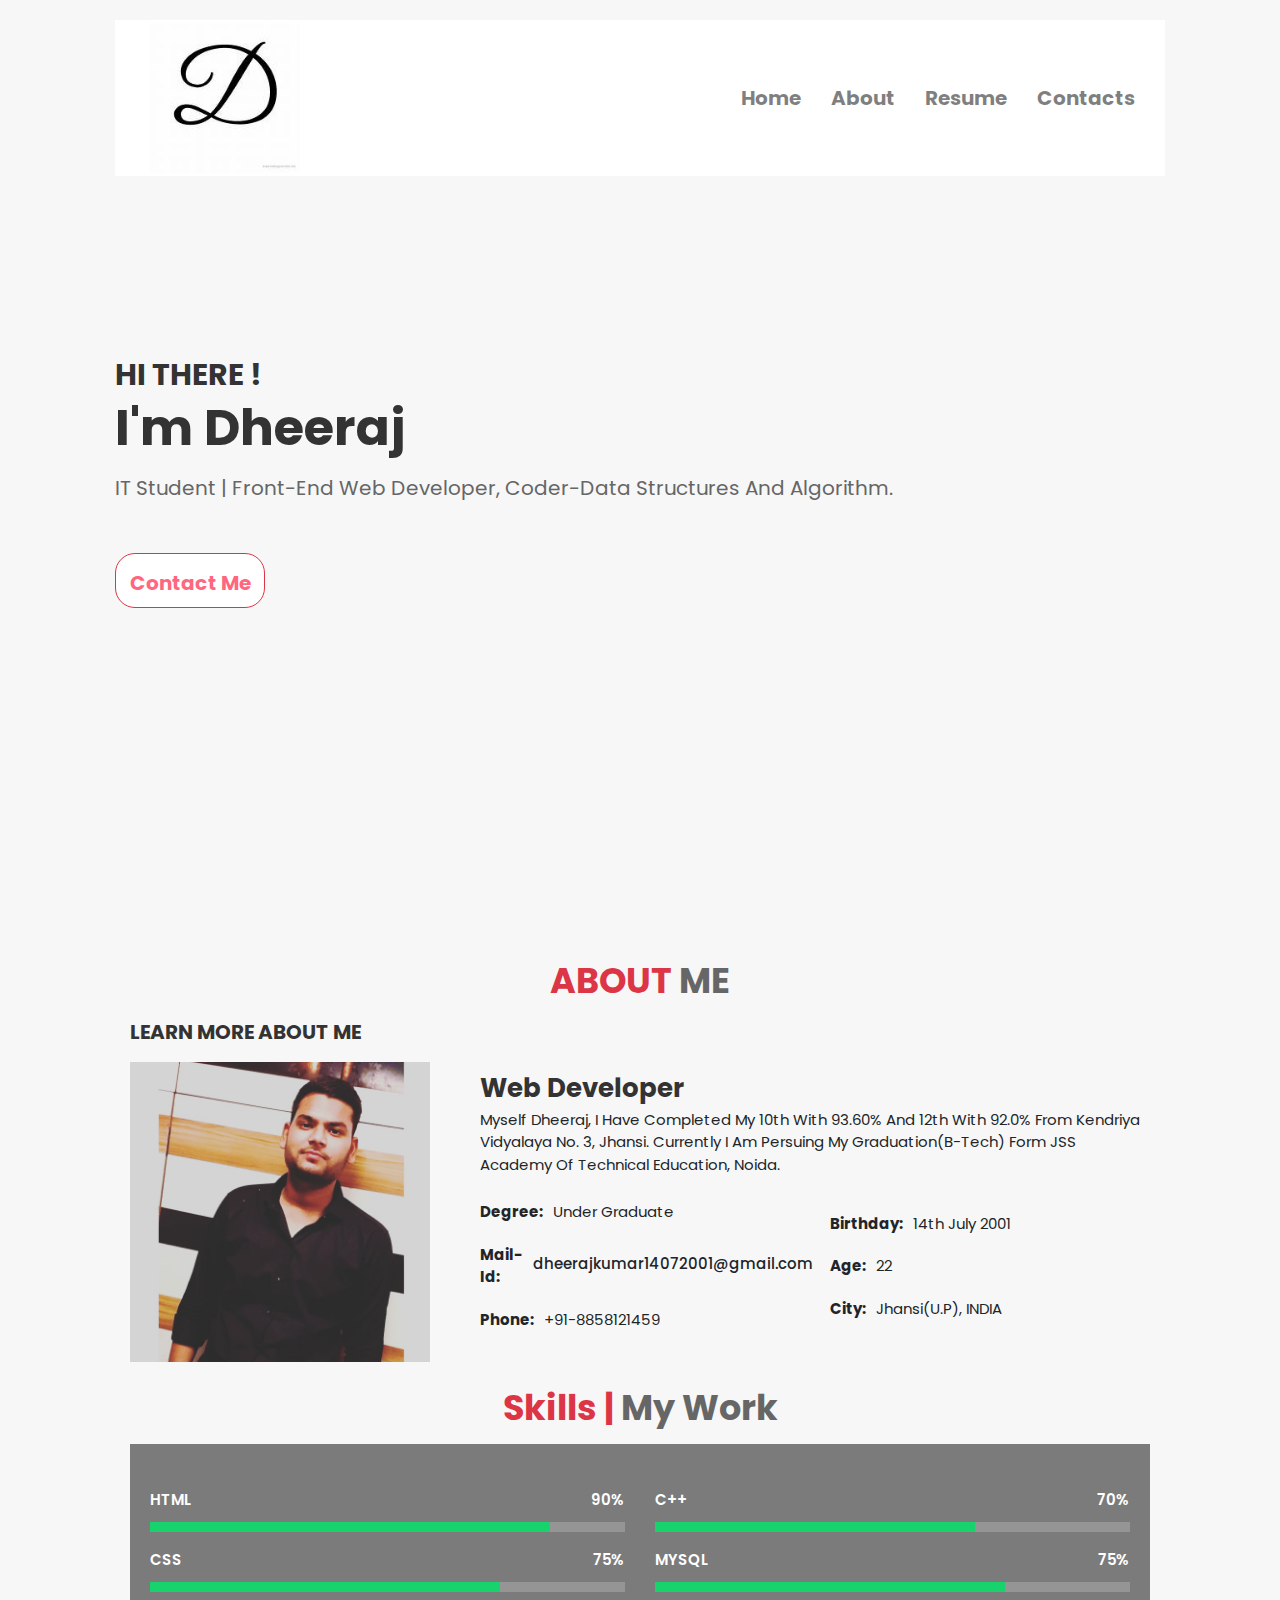
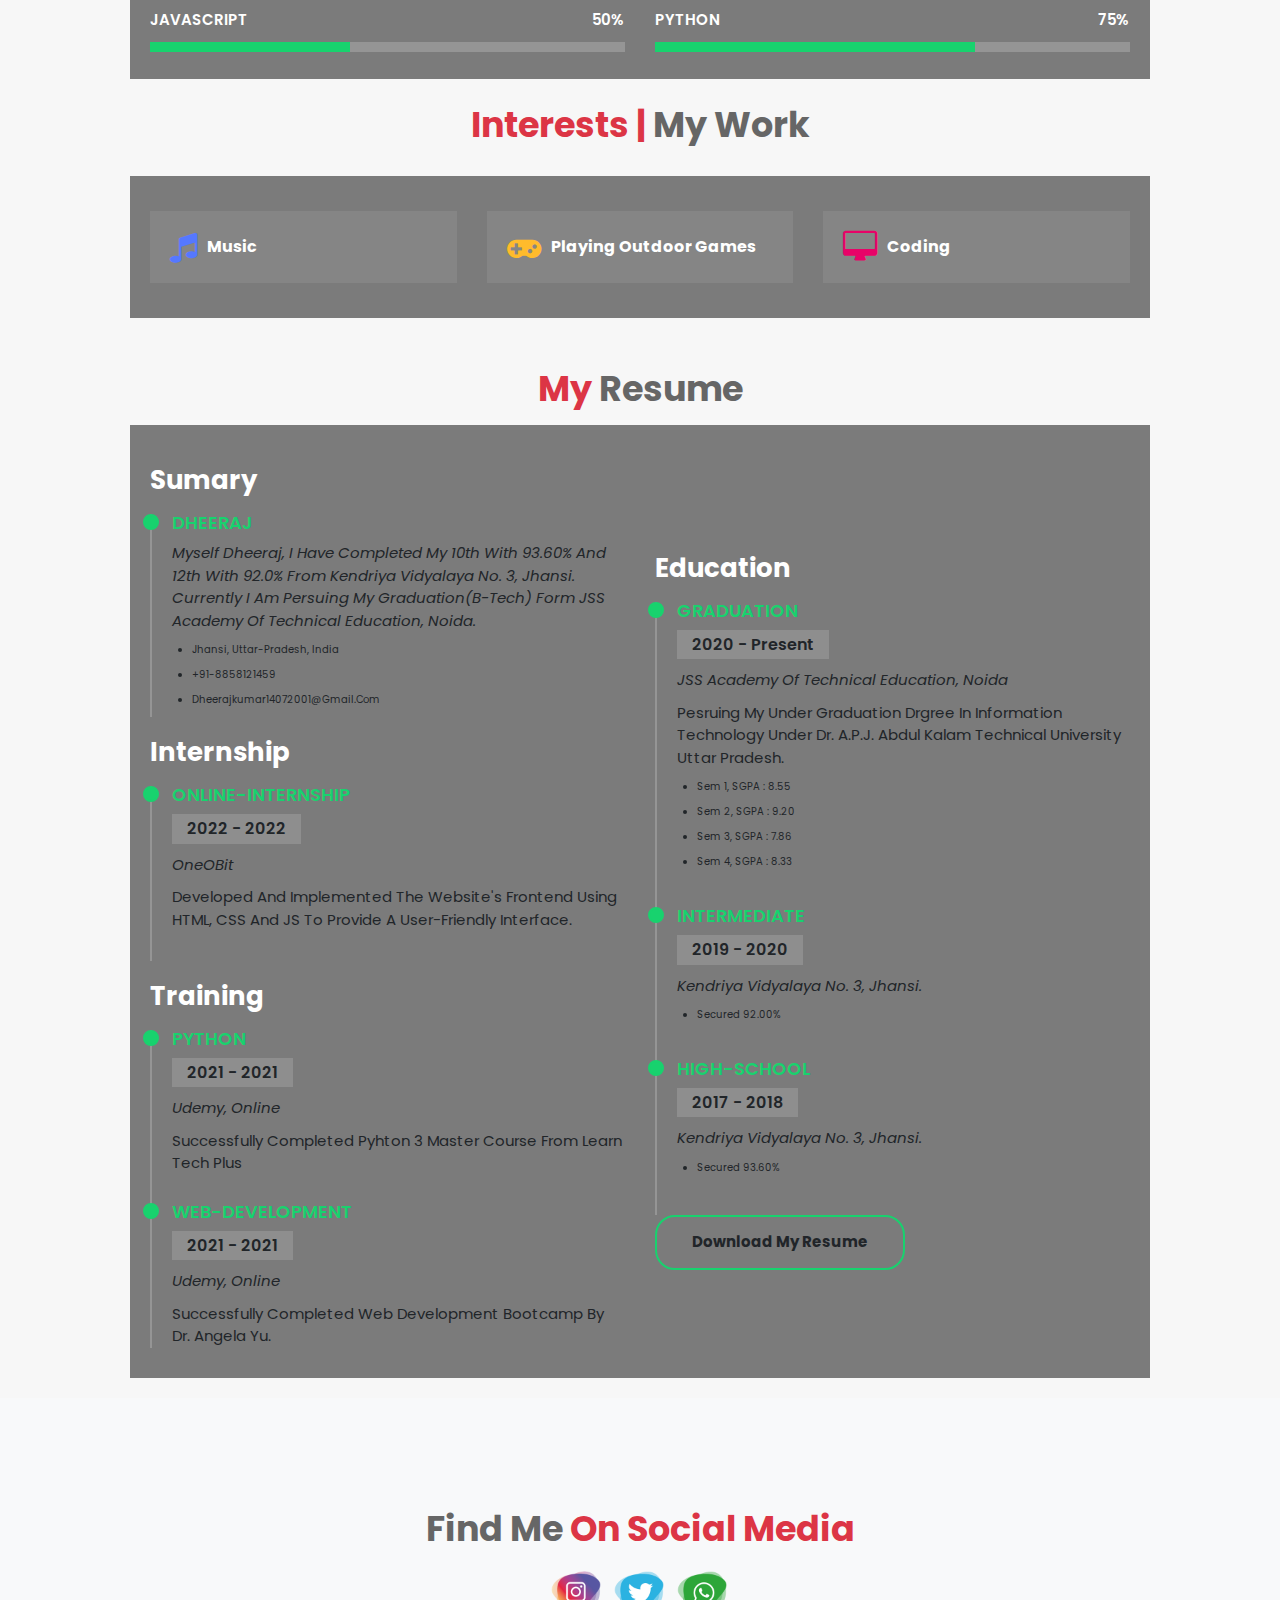
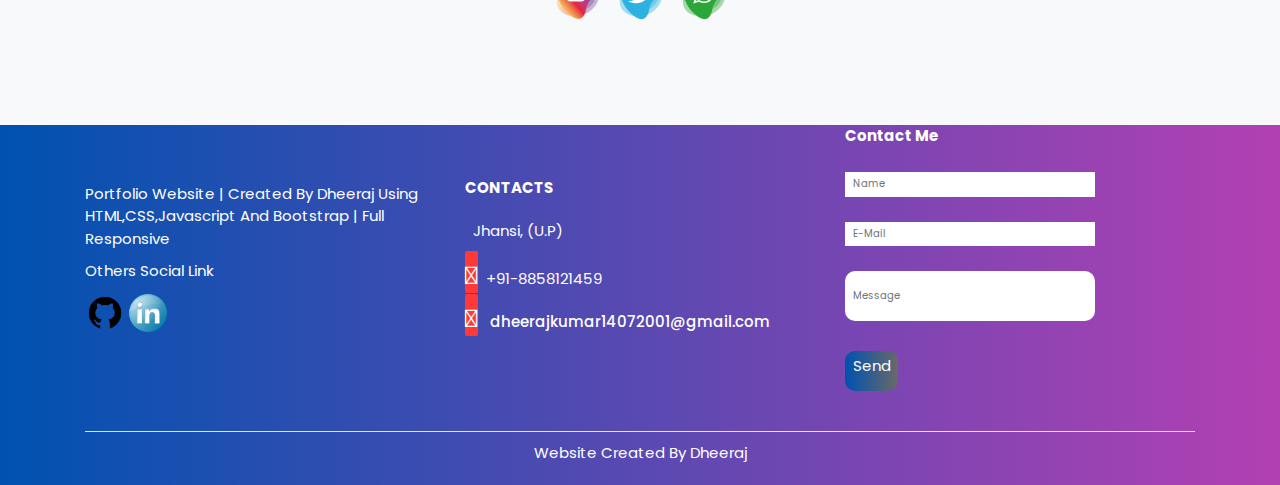
<file: TASK-02 - Portfolio Website/index.html>
<!DOCTYPE html>
<html lang="en">
<head>

<meta charset="utf-8">
<meta name="viewport" content="width=device-width, initial-scale=1">

<link rel="stylesheet" href="https://cdnjs.cloudflare.com/ajax/libs/font-awesome/4.7.0/css/font-awesome.min.css">
  <link href="assets/img/favicon.png" rel="icon">
  <link href="assets/img/apple-touch-icon.png" rel="apple-touch-icon">

  <link href="https://fonts.googleapis.com/css?family=Open+Sans:300,300i,400,400i,600,600i,700,700i|Raleway:300,300i,400,400i,500,500i,600,600i,700,700i|Poppins:300,300i,400,400i,500,500i,600,600i,700,700i" rel="stylesheet">


    <link rel="stylesheet" href="https://maxcdn.bootstrapcdn.com/bootstrap/4.4.1/css/bootstrap.min.css">
    <script src="https://ajax.googleapis.com/ajax/libs/jquery/3.4.1/jquery.min.js"></script>
    <script src="https://cdnjs.cloudflare.com/ajax/libs/popper.js/1.16.0/umd/popper.min.js"></script>
    <script src="https://maxcdn.bootstrapcdn.com/bootstrap/4.4.1/js/bootstrap.min.js"></script>


    <link rel="stylesheet" type="text/css" href="style.css">
 

    <link rel="stylesheet" href="https://use.fontawesome.com/releases/v5.15.4/css/all.css" integrity="sha384-DyZ88mC6Up2uqS4h/KRgHuoeGwBcD4Ng9SiP4dIRy0EXTlnuz47vAwmeGwVChigm" crossorigin="anonymous">


    <link href="https://cdn.jsdelivr.net/npm/bootstrap@5.1.3/dist/css/bootstrap.min.css" rel="stylesheet" integrity="sha384-1BmE4kWBq78iYhFldvKuhfTAU6auU8tT94WrHftjDbrCEXSU1oBoqyl2QvZ6jIW3" crossorigin="anonymous">

    <title>Home page</title>
</head>
<body>



<section id="nav-bar">

    <nav class="navbar navbar-expand-lg navbar-light">
  <div class="container-fluid">
    <a class="navbar-brand" href="#"><img alt="#" src="image/th.jpg" width="170px"></a>

    <button class="navbar-toggler" type="button" data-bs-toggle="collapse" data-bs-target="#navbarNav" aria-controls="navbarNav" aria-expanded="false" aria-label="Toggle navigation">

      <i class="fas fa-bars"></i>

    </button>

    <div class="collapse navbar-collapse" id="navbarNav">

      <ul class="navbar-nav ml-auto">

        <li class="nav-item">
          <a class="nav-link" aria-current="page" href="#top"><b>Home</b></a>
        </li>
        <li class="nav-item">
          <a class="nav-link" href="#about"><b>About</b></a>
        </li>
        <li class="nav-item">
          <a class="nav-link" href="#Resume"><b>Resume</b></a>
        </li>
        <li class="nav-item">
          <a class="nav-link" href="#footer"><b>Contacts</b></a>
        </li>
      </ul>
    </div>
  </div>
</nav>
</section>

<section class="home" id="home">

    <div class="content">
        <h1><b>HI THERE !</b></h1>
        <h3><b>I'm Dheeraj</b></h3>
        <p>IT Student | Front-End Web Developer, Coder-Data Structures and Algorithm.</p>
        <p></p>
        
        <form action="mailto: dheerajkumar14072001@gmail.com" >
        <button type="submit" value="Send Email" class="btn"><p style="color: #ff6781"><b> Contact Me </b></p></button>
       </form>

    </div>

</section>
          <br><br>


<section class="about" id="about">
    
    <div class="about-me container">

      <div class="section-title">
        <h1 class="heading"><b><span>ABOUT</span> ME </b></h1>
        <br>
        <p>Learn more about me</p>
      </div>

      <div class="row">
        <div class="col-lg-4" data-aos="fade-right">
          <img src="image/222.jpg" width = "300" height = "300" class="img-fluid" alt="">
        </div>
        <div class="col-lg-8 pt-4 pt-lg-0 content" data-aos="fade-left">
          <h3> Web Developer </h3>
          <p class="fst-italic">
            Myself Dheeraj, I have completed my 10th with 93.60% and 12th with 92.0% from Kendriya Vidyalaya No. 3, Jhansi. Currently i am persuing My Graduation(B-Tech) Form JSS Academy Of Technical Education, Noida.
          </p>
          <br>
          <div class="row">
            <div class="col-lg-6">
              <ul>
                <li> <strong>Degree:</strong> <span>Under Graduate</span></li>
                <li> <strong>Mail-Id:</strong> <span><h6>dheerajkumar14072001@gmail.com</h6></span></li>
                <li> <strong>Phone:</strong> <span>+91-8858121459</span></li>
              </ul>
            </div>
            <div class="col-lg-6">
              <ul>
                <li> <strong>Birthday:</strong> <span>14th July 2001</span></li>
                <li> <strong>Age:</strong> <span>22</span></li>
                <li> <strong>City:</strong> <span>Jhansi(U.P), INDIA</span></li>
              </ul>
            </div>
          </div>
         
        </div>
      </div>

    </div>

        &nbsp;&nbsp;&nbsp;&nbsp;

    
   
        &nbsp;&nbsp;&nbsp;&nbsp;

    <div class="skills container">

      <h1 class="heading"><b> <span>Skills | </span> My Work</b></h1>

<form class="box"  method="post">
&nbsp;&nbsp;&nbsp;&nbsp;
      <div class="row skills-content">

        <div class="col-lg-6">

          <div class="progress">
            <span class="skill">HTML <i class="val">90%</i></span>
            <div class="progress-bar-wrap">
              <div title="#" class="progress-bar1" role="progressbar" aria-valuenow="100" aria-valuemin="0" aria-valuemax="100"></div>
            </div>
          </div>

          <div class="progress">
            <span class="skill">CSS <i class="val">75%</i></span>
            <div class="progress-bar-wrap">
              <div title="#"  class="progress-bar2" role="progressbar" aria-valuenow="90" aria-valuemin="0" aria-valuemax="100"></div>
            </div>
          </div>

          <div class="progress">
            <span class="skill">JavaScript <i class="val">50%</i></span>
            <div class="progress-bar-wrap">
              <div title="#" class="progress-bar3" role="progressbar" aria-valuenow="75" aria-valuemin="0" aria-valuemax="100"></div>
            </div>
          </div>

        </div>

        <div class="col-lg-6">

          <div class="progress">
            <span class="skill">C++ <i class="val">70%</i></span>
            <div class="progress-bar-wrap">
              <div title="#" class="progress-bar4" role="progressbar" aria-valuenow="80" aria-valuemin="0" aria-valuemax="100"></div>
            </div>
          </div>

          <div class="progress">
            <span class="skill">MySQL <i class="val">75%</i></span>
            <div class="progress-bar-wrap">
              <div title="#" class="progress-bar5" role="progressbar" aria-valuenow="90" aria-valuemin="0" aria-valuemax="100"></div>
            </div>
          </div>

          <div class="progress">
            <span class="skill">Python <i class="val">75%</i></span>
            <div class="progress-bar-wrap">
              <div title="#" class="progress-bar6" role="progressbar" aria-valuenow="55" aria-valuemin="0" aria-valuemax="100"></div>
            </div>
          </div>

        </div>

      </div>

    </div>
    &nbsp;&nbsp;&nbsp;&nbsp;
  </form>
    <div class="interests container">


      <h1 class="heading"><b> <span>Interests | </span> My Work</b></h1>
      
            &nbsp;&nbsp;&nbsp;&nbsp;

    <form class="box"  method="post">

      &nbsp;&nbsp;&nbsp;&nbsp;&nbsp;&nbsp;&nbsp;&nbsp;
     
      <div class="row">

        <div class="col-lg-4 col-md-3">
          <div class="icon-box">
            <i class="fa fa-music" aria-hidden="true" style="color: #5578ff;" ></i>
            <h3>Music</h3>
          </div>
        </div>

        <div class="col-lg-4 col-md-3 mt-3 mt-md-0">
          <div class="icon-box">
            <i class="fa fa-gamepad" aria-hidden="true" style="color: #ffbb2c;"></i>
            <h3>Playing Outdoor Games</h3>
          </div>
        </div>

        <div class="col-lg-4 col-md-3 mt-3 mt-md-0">
          <div class="icon-box">
            <i class="fa fa-desktop" aria-hidden="true" style="color: #e80368;"></i>
            <h3>Coding</h3>
          </div>
        </div>
        
    </div>
              &nbsp;&nbsp;&nbsp;&nbsp;

  </div>

</div>
</form>
</section>




 <section id="Resume" class="resume">
    <div class="container">

      <h1 class="heading"><b> <span>My </span> Resume</b></h1>

      <form class="box"  method="post">

      <div class="row">
        <div class="col-lg-6">
          <h3 class="resume-title">Sumary</h3>
          <div class="resume-item pb-0">
            <h4>Dheeraj</h4>
            <p><em>Myself Dheeraj, I have completed my 10th with 93.60% and 12th with 92.0% from Kendriya Vidyalaya No. 3, Jhansi. Currently i am persuing My Graduation(B-Tech) Form JSS Academy Of Technical Education, Noida.</em></p>
            <p>
            <ul>
              <li>Jhansi, Uttar-Pradesh, India</li>
              <li>+91-8858121459</li>
              <li>dheerajkumar14072001@gmail.com</li>
            </ul>
            </p>
          </div>

          <h3 class="resume-title">Internship</h3>
          <div class="resume-item">
            <h4>Online-Internship</h4>
            <h5>2022 - 2022</h5>
            <p><em>OneOBit</em></p>
            <p>Developed and implemented the website's frontend using HTML, CSS and JS to provide a user-friendly interface.</p>
          </div>
          <h3 class="resume-title">Training</h3>
          <div class="resume-item">
            <h4>Python</h4>
            <h5>2021 - 2021</h5>
            <p><em>Udemy, Online</em></p>
            <p>Successfully completed Pyhton 3 Master Course from Learn Tech Plus</p>
          </div>
          <div class="resume-item">
            <h4>Web-Development</h4>
            <h5>2021 - 2021</h5>
            <p><em>Udemy, Online</em></p>
            <p>Successfully completed Web Development Bootcamp By Dr. Angela Yu.</p>
          </div>

        </div>



        <div class="col-lg-6">
          <h3 class="resume-title">Education</h3>
          <div class="resume-item">
           <h4>Graduation</h4>
            <h5>2020 - Present</h5>
            <p><em>JSS Academy Of Technical Education, Noida</em></p>
            <p>pesruing my Under Graduation Drgree in Information Technology under Dr. A.P.J. Abdul Kalam Technical University Uttar Pradesh.</p>
            <p>
            <ul>
              <li>Sem 1, SGPA : 8.55</li>
              <li>Sem 2, SGPA : 9.20</li>
              <li>Sem 3, SGPA : 7.86</li>
              <li>Sem 4, SGPA : 8.33</li>
            </ul>
            </p>
          </div>


          <div class="resume-item">
            <h4>Intermediate</h4>
            <h5>2019 - 2020</h5>
            <p><em>Kendriya Vidyalaya No. 3, Jhansi.</em></p>
            <ul>
              <li>Secured 92.00%</li>
              
            </ul>
            </p>
          </div>
          <div class="resume-item">
            <h4>High-School</h4>
            <h5>2017 - 2018</h5>
            <p><em>Kendriya Vidyalaya No. 3, Jhansi.</em></p>
            <ul>
              <li>Secured 93.60%</li>
              
            </ul>
            </p>
          </div>

          
          <a href="https://drive.google.com/file/d/1kRNRdQBI1eXWjHSJJVP5VDvv-Tn9BjEA/view?usp=drivesdk"><button type="button" class="btn"><b> Download my Resume </b></button></a>
          

        </div>
      </div>

    </div>

</form>

  </section>


<div id="social-media">
  <div class="container text-center">
    <h1 class="heading"><b>Find Me <span>On Social Media</span></b></h1>
      <div class="social-icons">

        <a title="#" href="https://www.instagram.com/dheeraj_pathrod/?next=%2F"><img title="#" src="image/instagram-icon.png"></a>
        <a title="#" href="https://twitter.com/pathroddheeraj"><img title="#" src="image/twitter-icon.png"></a>
        <a title="#" href="https://wa.me/8858121459"><img title="#" src="image/whatsapp-icon.png"></a>
        
        
      </div>
  </div>
  
</div>
<div id="footer">
  <div class="container">
    <div class="row">

      <div class="col-md-4 footer-box">
        <p>Portfolio Website | Created By Dheeraj using HTML,CSS,Javascript and Bootstrap | Full Responsive</p>
        
        <div class="footer1">
        <p>Others Social Link</p>
       <a href="https://github.com/DheerajPathrod"> <img title="#" src="image/git.png"></a>
       <a href="https://www.linkedin.com/in/dheeraj-877979212/"> <img title="#" src="image/linkedin.png"></a>
        </div>

      </div>
      <div class="col-md-4 footer-box">
       <p><b>CONTACTS</b></p>
       <p><i class="fas fa-map-marker-alt"></i></i>Jhansi, (U.P)</p>
       <p><i class="fas fa-phone"></i>+91-8858121459</p>
       <h6><i class="fas fa-envelope"></i>
        <style type="text/css">
          h6{
       text-transform: lowercase;
       font-size: 15px;
     }
       </style>
       dheerajkumar14072001@gmail.com 
     </h6>
      </div>
      <div class="col-md-4 footer-box">
       <p><b>Contact Me</b></p>


    <form action="mailto: dheerajkumar14072001@gmail.com">

      <input type="text" name="Name" class="form-control" placeholder="Name">
      <input type="email" name="Email" class="form-control" placeholder="E-Mail">

      <div class="Message">
      <style type="text/css">
        .Message input[type = "textarea"]{
          width: 250px;
          height: 50px;
          border-radius: 10px;
        }
      </style>
      <input type="textarea" class="form-control" placeholder="Message">
      </div>

      <button type="submit" value="Send Email" class="btn btn-primary"><p>Send<p></button>
      </form>

      </div>



    </div>
      <hr>
      <p class="copywrite">Website Created By Dheeraj</p>

  </div>
</div>



<script>
  var scroll = new SmoothScroll('a[href*="#"]');
</script>

    <script src="https://cdn.jsdelivr.net/npm/bootstrap@5.1.3/dist/js/bootstrap.bundle.min.js" integrity="sha384-ka7Sk0Gln4gmtz2MlQnikT1wXgYsOg+OMhuP+IlRH9sENBO0LRn5q+8nbTov4+1p" crossorigin="anonymous"></script>


  </body>
</html>
</file>
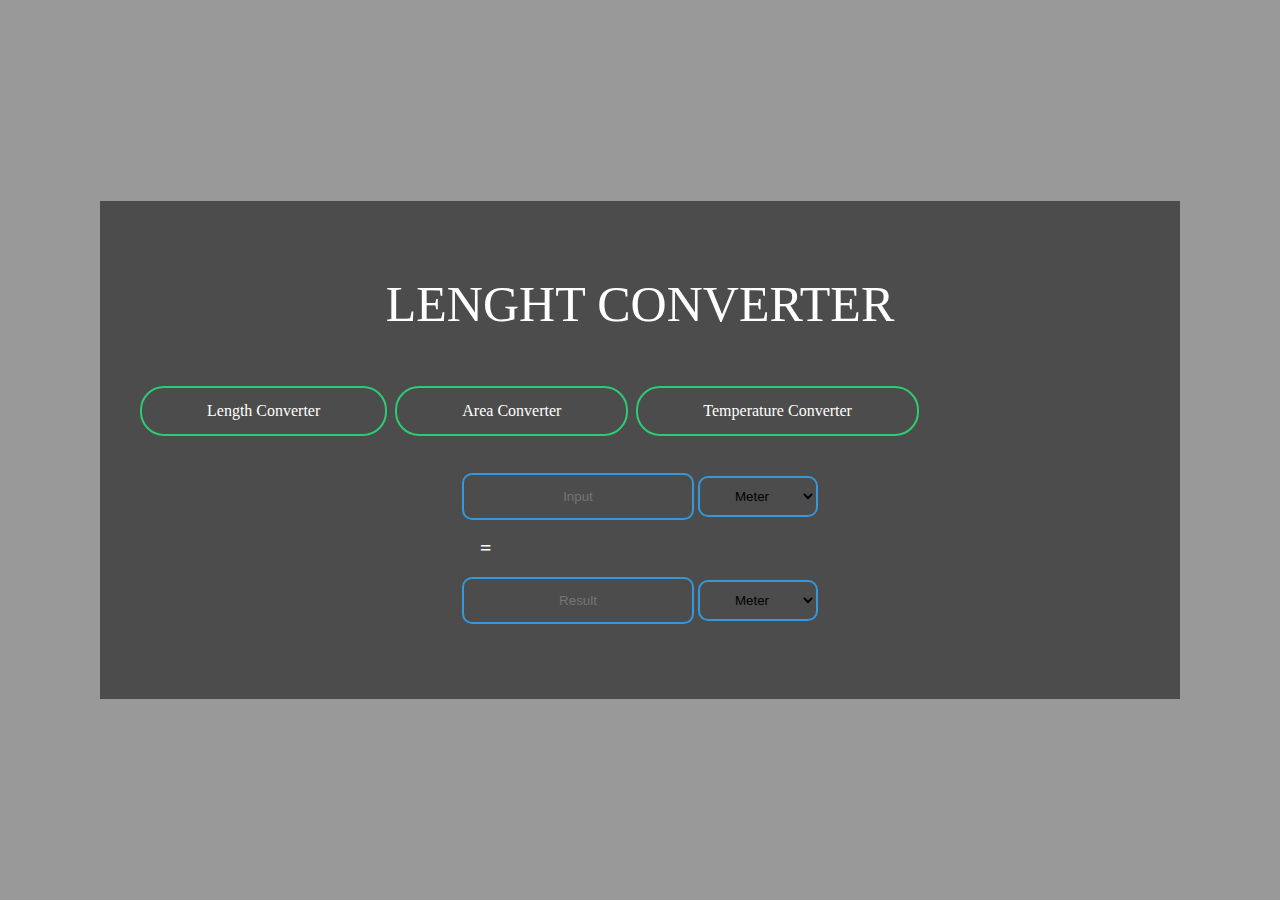
<file: TASK_01 - Unit Converter/index.html>
<!DOCTYPE html>
<html>
<head>
	<meta charset="utf-8">
	<meta name="viewport" content="width=device-width, initial-scale=1">
	<title>length Converter</title>
	<link rel="stylesheet" type="text/css" href="style.css">

</head>
<body>


<form class="box"  method="post">

<h1>LENGHT CONVERTER</h1>

<div class=main>
	<a href="index.html"><i class="fas fa-house-user"></i> Length Converter</a>
	&nbsp;
   <a href="area.html"><i class="fas fa-house-user"></i> Area Converter</a>
   &nbsp;
   <a href="temp.html"><i class="fas fa-users-cog"></i> Temperature Converter</a>
</div>


<div class="text">
<input type="text" placeholder="Input" id="input"> 
<select id="inputType">
	<option value="meter">Meter</option>
	<option value="kilometer">Kilometer</option>
	<option value="Centimeter">CentiMeter</option>
</select>
</div>

<h2>=</h2>

<div class="text">
<input type="text" placeholder="Result" id="result">
<select id="resultType">
	<option value="meter">Meter</option>
	<option value="kilometer">Kilometer</option>
	<option value="Centimeter">CentiMeter</option>
</select>
</div>
<br>
</form>

<script src="length.js"></script>

</body>
</html>
</file>
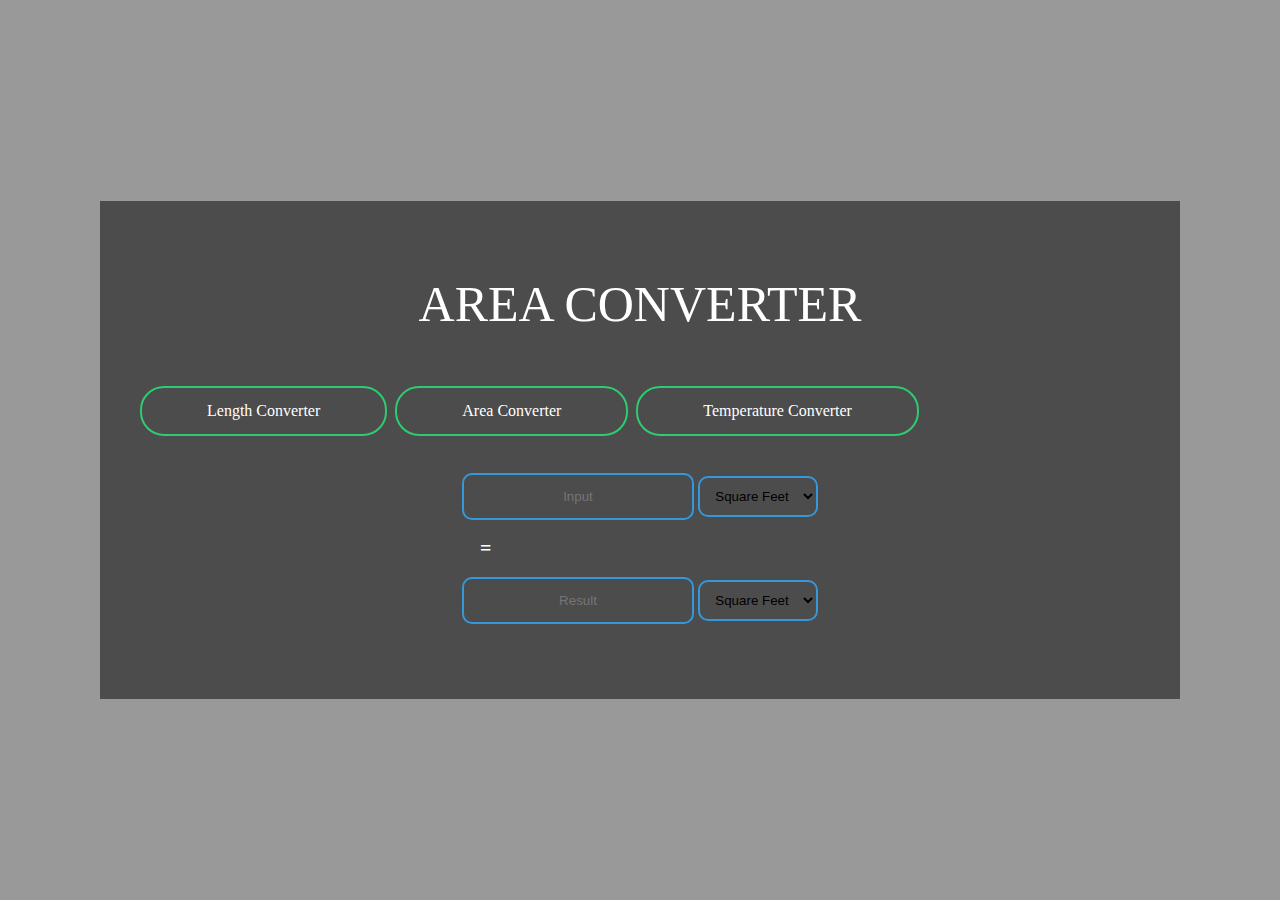
<file: TASK_01 - Unit Converter/area.html>
<!DOCTYPE html>
<html>
  <head>
    <meta charset="utf-8" />
    <meta name="viewport" content="width=device-width, initial-scale=1" />
    <title>Area Converter</title>
    <link rel="stylesheet" type="text/css" href="style.css" />
  </head>
  <body>
    <form class="box" method="post">
      <h1>AREA CONVERTER</h1>

      <div class="main">
        <a href="index.html"
          ><i class="fas fa-house-user"></i> Length Converter</a
        >
        &nbsp;
        <a href="area.html"><i class="fas fa-house-user"></i> Area Converter</a>
        &nbsp;
        <a href="temp.html"
          ><i class="fas fa-users-cog"></i> Temperature Converter</a
        >
      </div>

      <div class="text">
        <input type="text" placeholder="Input" id="input" />
        <select id="inputType">
          <option value="square_feet">Square Feet</option>
          <option value="square_inches">Square Inches</option>
          <option value="square_meter">Square Meter</option>
        </select>
      </div>

      <h2>=</h2>

      <div class="text">
        <input type="text" placeholder="Result" id="result" />
        <select id="resultType">
          <option value="square_feet">Square Feet</option>
          <option value="square_inches">Square Inches</option>
          <option value="square_meter">Square Meter</option>
        </select>
      </div>
      <br />
    </form>

    <script src="area.js"></script>
  </body>
</html>
</file>
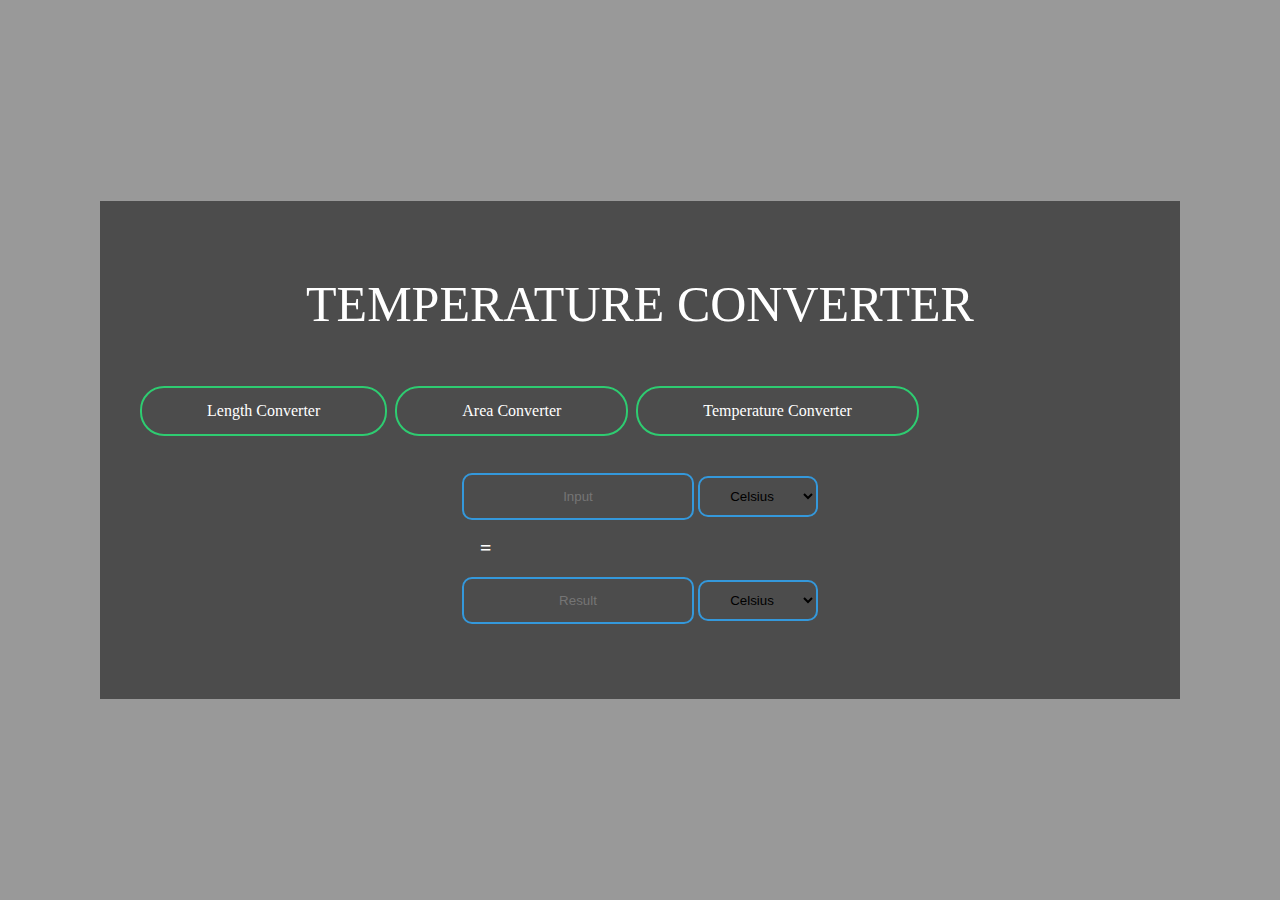
<file: TASK_01 - Unit Converter/temp.html>
<!DOCTYPE html>
<html>
<head>
	<meta charset="utf-8">
	<meta name="viewport" content="width=device-width, initial-scale=1">
	<title>Temperature Converter</title>
	<link rel="stylesheet" type="text/css" href="style.css">

</head>
<body>


<form class="box"  method="post">

<h1>TEMPERATURE CONVERTER</h1>

<div class=main>
	<a href="index.html"><i class="fas fa-house-user"></i> Length Converter</a>
	&nbsp;
   <a href="area.html"><i class="fas fa-house-user"></i> Area Converter</a>
   &nbsp;
   <a href="temp.html"><i class="fas fa-users-cog"></i> Temperature Converter</a>
</div>


<div class="text">
<input type="text" placeholder="Input" id="input"> 
<select id="inputType">
	<option value="celsius">Celsius</option>
	<option value="fahrenheit">Fahrenheit</option>
	<option value="kelvin">Kelvin</option>
</select>
</div>

<h2>=</h2>

<div class="text">
<input type="text" placeholder="Result" id="result">
<select id="resultType">
	<option value="celsius">Celsius</option>
	<option value="fahrenheit">Fahrenheit</option>
	<option value="kelvin">Kelvin</option>
</select>
</div>
<br>
</form>

<script src="temp.js"></script>

</body>
</html>
</file>
<file: TASK-02 - Portfolio Website/style.css>
*{
    font-family: 'Poppins', sans-serif;
    margin:0; padding:0;
    box-sizing: border-box;
    outline: none; border:none;
    text-decoration: none;
    text-transform: capitalize;
    transition:all .2s linear;
  }
  *::selection{
    color:#fff;
  }
  html{
    font-size: 62.5%;
    overflow-x: hidden;
    scroll-behavior: smooth;
    scroll-padding-top: 6rem;
  }
  body{
    background:#f7f7f7;
  }
  section{
    padding:2rem 9%;
  }
  
  /*-------------------------------------------*/
  
  #nav-bar{
    width: 100%;
    position: fixed;
    top:0; left: 0; right:0;
   z-index: 1000;
  }
  .navbar{
   background-color: #fff;
    padding: 0 !important;
  }
  
  .navbar-brand img{
    padding-left: 20px;
  }
  .navbar-nav li{
    padding: 0 10px;
  }
  .navbar-nav li a{
    color: #333;
    font-size: 20px;
    float: right;
    text-align: left;
    transition: 0.5s;
  }
  .navbar-nav li a:hover{
    color: #ff6781;
    text-shadow: 0 0 10px #999;
    font-size: 20px;
    
  }
  
  .navbar-toggler{
    outline: none !important;
  }
  /*-------------------------------------------*/
  
  
  /*-------------------------------------------*/
  .home{
    display: flex;
    flex-wrap: wrap;
    gap:1.5rem;
    min-height: 100vh;
    align-items: center;
    background-size: cover;
    background-position: center;
  }
  .home .content{
    flex:1 1 40rem;
    padding-top: 6.5rem;
  }
  .home .content h3{
    color: #333;
    font-size: 50px;
    transition: 0.5s;
    
  }
  .home .content h3:hover{
    color: #ff6781;
    text-shadow: 0 0 10px #999;
    font-size: 50px;
  }
  
  .home .content h1{
    font-size: 30px;
    color:#333;
  }
  
  .home .content p{
    font-size: 20px;
    color:#666;
    padding:1rem 0;
  }
  .home .image{
    flex:1 1 40rem;
  }
  
  .home .image img{
    width: 400px;
    padding:5rem;
    box-shadow: 10px 10px 5px #ccc;
        -moz-box-shadow: 10px 10px 5px #ccc;
        -webkit-box-shadow: 10px 10px 5px #ccc;
        -khtml-box-shadow: 10px 10px 5px #ccc;
  }
  
  .home .content .btn{
    box-shadow: none !important;
    border-color: var(--red);
    text-align: center;
    border-radius: 20px;
    height: 55px;
    width: 150px;
    border-width: 1px;
    background-color: #fff;
    transition: 0.5s;
  }
  .home .content .btn:hover{
    width: 160px;
    border-color: #2ecc71;
  
  }
  /*-------------------------------------------*/
  
  
  @keyframes float{
    0%, 100%{
      transform: translateY(0rem);
    }
    50%{
      transform: translateY(3rem);
    }
  }
  /*-------------------------------------------*/
  
  
  .box{
    position: relative;
    padding: 20px;
    background: rgba(0,0,0,0.5);
    
  }
  
  .section-title h3{
    font-size: 30px;
    color: #333;
    transition: 0.5s;
  }
  
  .section-title h3:hover {
    color: #ff6781;
    text-shadow: 0 0 10px #999;
    font-size: 30px;
  }
  
  
  
  .section-title p {
    margin: 0;
    margin: -15px 0 15px 0;
    font-size: 20px;
    font-weight: 700;
    text-transform: uppercase;
    font-family: "Poppins", sans-serif;
    color: #333;
  }
  
  
  
  
  
  .about-me .content h3 {
    font-weight: 700;
    font-size: 26px;
    color: #333;
    transition: 0.5s;
  
  }
  
  .about-me .content h3:hover {
    color: #ff6781;
    text-shadow: 0 0 10px #999;
    font-size: 27px;
  }
  
  .about-me .content ul {
    list-style: none;
    padding: 0;
  }
  
  .about-me .content ul li {
    font-size: 15px;
    margin-bottom: 20px;
    display: flex;
    align-items: center;
  }
  
  .about-me .content ul strong {
    margin-right: 10px;
  }
  
  
  .about-me .content p:last-child {
    margin-bottom: 0;
  }
  
  
  /*--------------------------------------------------------------
  # Skills
  --------------------------------------------------------------*/
  
  .section-title h2{
    color: #fff;
  }
  .skills .progress {
    height: 60px;
    display: block;
    background: none;
    border-radius: 0;
  }
  
  .skills .progress .skill {
    padding: 10px 0;
    margin: 0;
    text-transform: uppercase;
    display: block;
    font-weight: 600;
    font-family: "Poppins", sans-serif;
    color: #fff;
  }
  .progress span{
    font-size: 15px;
  }
  .skills .progress .skill .val {
    float: right;
    font-style: normal;
  }
  
  .skills .progress-bar-wrap {
    background: rgba(255, 255, 255, 0.2);
  }
  
  .skills .progress-bar1 {
    width: 400px;
    height: 10px;
    transition: 0.9s;
    background-color: #18d26e;
  }
  .skills .progress-bar2 {
    width: 350px;
    height: 10px;
    transition: 0.9s;
    background-color: #18d26e;
  }
  .skills .progress-bar3 {
    width: 200px;
    height: 10px;
    transition: 0.9s;
    background-color: #18d26e;
  }
  .skills .progress-bar4 {
    width: 320px;
    height: 10px;
    transition: 0.9s;
    background-color: #18d26e;
  }
  .skills .progress-bar5 {
    width: 350px;
    height: 10px;
    transition: 0.9s;
    background-color: #18d26e;
  }
  .skills .progress-bar6 {
    width: 320px;
    height: 10px;
    transition: 0.9s;
    background-color: #18d26e;
  }
  
  /*--------------------------------------------------------------
  # Interests
  --------------------------------------------------------------*/
  .interests .icon-box {
    display: flex;
    align-items: center;
    padding: 20px;
    background: rgba(255, 255, 255, 0.08);
    transition: ease-in-out 0.3s;
  
  }
  
  .interests .icon-box i {
    font-size: 32px;
    padding-right: 10px;
    line-height: 1;
  }
  
  .interests .icon-box h3 {
    font-weight: 700;
    margin: 0;
    padding: 0;
    line-height: 1;
    font-size: 16px;
    color: #fff;
  }
  
  .interests .icon-box:hover {
    background: #2ecc71;
  }
  
  
  
  
  .heading{
    text-align: center;
    font-size: 3.5rem;
    padding:1rem;
    color:#666;
  }
  .heading span{
    color:var(--red);
  }
  .speciality .box-container{
    display: flex;
    flex-wrap: wrap;
    gap:1.5rem;
  }
  .speciality .box-container .box{
    flex:1 1 30rem;
    position: relative;
    overflow: hidden;
    box-shadow: 0 .5rem 1rem rgba(0,0,0,.1);
    border:.1rem solid rgba(0,0,0,.3);
    cursor: pointer;
    border-radius: .5rem;
  }
  .box a{
    text-decoration: none;
  }
  .speciality .box-container .box .image{
    height:100%;
    width:100%;
    object-fit: cover;
    position: absolute;
    top:-100%; left:0;
  }
  .speciality .box-container .box .content{
    text-align: center;
    background:#fff;
    padding:2rem;
  }
  .speciality .box-container .box .content img{
    margin:1.5rem 0;
  }
  .speciality .box-container .box .content h3{
    font-size: 2.5rem;
    color:#333;
  }
  .speciality .box-container .box .content p{
    font-size: 1.6rem;
    color:#666;
    padding:1rem 0;
  }
  .speciality .box-container .box:hover .image{
    top:0;
  }
  .speciality .box-container .box:hover .content{
    transform: translateY(100%);
  }
  
  
  
  
  
  
  
  
  
  
  /*--------------------------------------------------------------
  # Resume
  --------------------------------------------------------------*/
  .resume .resume-title {
    font-size: 26px;
    font-weight: 700;
    margin-top: 20px;
    margin-bottom: 20px;
    color: #fff;
  }
  
  .resume .resume-item {
    padding: 0 0 20px 20px;
    margin-top: -2px;
    border-left: 2px solid rgba(255, 255, 255, 0.2);
    position: relative;
  }
  
  .resume .resume-item h4 {
    line-height: 18px;
    font-size: 18px;
    font-weight: 600;
    text-transform: uppercase;
    font-family: "Poppins", sans-serif;
    color: #18d26e;
    margin-bottom: 10px;
  }
  
  .resume .resume-item h5 {
    font-size: 16px;
    background: rgba(255, 255, 255, 0.15);
    padding: 5px 15px;
    display: inline-block;
    font-weight: 600;
    margin-bottom: 10px;
  }
  
  .resume .resume-item ul {
    padding-left: 20px;
  }
  
  .resume .resume-item ul li {
    padding-bottom: 10px;
  }
  
  .resume .resume-item:last-child {
    padding-bottom: 0;
  }
  
  .resume .resume-item::before {
    content: "";
    position: absolute;
    width: 16px;
    height: 16px;
    border-radius: 50px;
    left: -9px;
    top: 0;
    background: #18d26e;
    border: 2px solid #18d26e;
  }
  
  .resume .btn{
     box-shadow: none !important;
    border-color: #18d26e;
    text-align: center;
    font-size: 15px;
    border-width: 2px;
    border-radius: 20px;
    height: 55px;
    width: 250px;
    background-color: rgba(0,0,0,0.5),rgba(0,0,0,0.5);
    transition: 0.5s;
  }
  
  .resume .btn:hover{
    width: 260px;
  }
  
  
  
  
  
  
  
  
  
  
  
  /*-------------------------------------------*/
  .row{
  
    display: flex;
    align-items: center;
    flex-wrap: wrap;
    justify-content: space-around;
  }
  .col-3{
    flex-basis: 25%
    padding: 10px;
    min-width: 200px;
    margin-bottom: 50px;
    transition: transform 0.5s;
  }
  .col-3 img{
    width: 100%;
     
  }
  .col-3:hover{
    transform: translateY(-9px);
  }
  /*-------------------------------------------*/
  
  
  
  /*------------------ Social media section ---------------*/
  #social-media{
    background: #f8f9fa;
    padding: 100px 0;
  }
  #social-media p{
    font-size: 30px;
    font-weight: 600;
    margin-bottom: 30px;
  }
  .social-icons img{
    width: 60px;
    transition: 0.5s;
  }
  .social-icons a:hover img{
    transform: translateY(-10px);
  }
  /*-------------------------------------------*/
  
  
  
  
  
  /*------------------ footer section ---------------*/
  p{
    font-size: 15px;
  }
  
  #footer{
    background-image: linear-gradient(to right,#0052b0, #b340b3);
    color: #fff;
  }
  .footer-box{
    padding-bottom: 30px;
  }
  .footer1 img{
    width: 40px;
  }
  .footer-box .fas{
    margin-right: 8px;
    font-size: 25px;
    height: 40px;
    width: 40px;
    text-align: center;
    padding-top: 7px;
    border-radius: 2px;
    background-image: linear-gradient(to right,#ff3838);
  }
  .footer-box .form-control{
    box-shadow: none !important;
    border:none;
    border-radius: 0;
    margin-top: 25px;
    max-width: 250px;
  }
  .footer-box .btn-primary{
    box-shadow: none !important;
    border:none;
    text-align: center;
    border-radius: 10px;
    margin-top: 30px;
    background-image: linear-gradient(to right,#0052b0, #696969);
    transition: 0.5s;
  }
  .footer-box .btn-primary:hover{
  transform: translateY(-10px);
  }
  hr{
    background: #fff;
  }
  .copywrite{
    margin-bottom: 0;
    padding-bottom:20px;
    text-align: center;
  }
</file>
<file: TASK_01 - Unit Converter/style.css>
body{
	background-image: linear-gradient(rgba(0,0,0,0.4),rgba(0,0,0,0.4));
	
	}
	
	a{
	  float: left;
	  list-style-type: none;
	  text-decoration: none;
	   border:0;
	  background: none;
	  display: block;
	  margin: 20px auto;
	  margin-right: 8px;
	  
	  border: 2px solid #2ecc71;
	  padding: 14px 65px;
	  outline: none;
	  color: white;
	  border-radius: 24px;
	  transition: 0.25s;
	  cursor: pointer;
	}
	a:hover
	{
	background: #2ecc71;
	}
	
	.box{
	  width: 1000px;
	  padding: 40px;
	  position: absolute;
	  top: 50%;
	  left: 50%;
	  transform: translate(-50%,-50%);
	  background: rgba(0,0,0,0.5);
	  
	}
	.box h1{
	  text-align: center;
	  color: #fff;
	  font-size: 50px;
	  border: 2px ;
	  font-weight: 500;
	}
	
	.box h2{
	  color: #fff;
	  margin: 0px;
	  padding-left: 340px;
	  font-size: 20px;
	  border: 5px ;
	}
	
	.text{
		text-align: center;
	}
	
	.box input[type = "text"]{
	  border:0;
	  background: none;
	  margin: auto;
	  text-align: center;
	  border: 2px solid #3498db;
	  padding: 14px ;
	  width: 200px;
	  outline: none;
	  color: white;
	  border-radius: 10px;
	  transition: 0.25s;
	}
	
	.box input[type = "text"]:hover
	{
	  width: 220px;
	  border-color: #2ecc71;
	}
	
	.box select{
	  border:0;
	  background: none;
	  margin: 20px auto;
	  text-align: center;
	  border: 2px solid #3498db;
	  padding: 10px;
	  outline: none;
	  border-radius: 10px;
	  transition: 0.25s;
	}
	
	.box select:hover
	{
	  border-color: #2ecc71;
	}
	
	
	
	
	
	#inputType,#resultType{
		width: 120px;
		text-align: center;
		color: black;
	}
</file>
